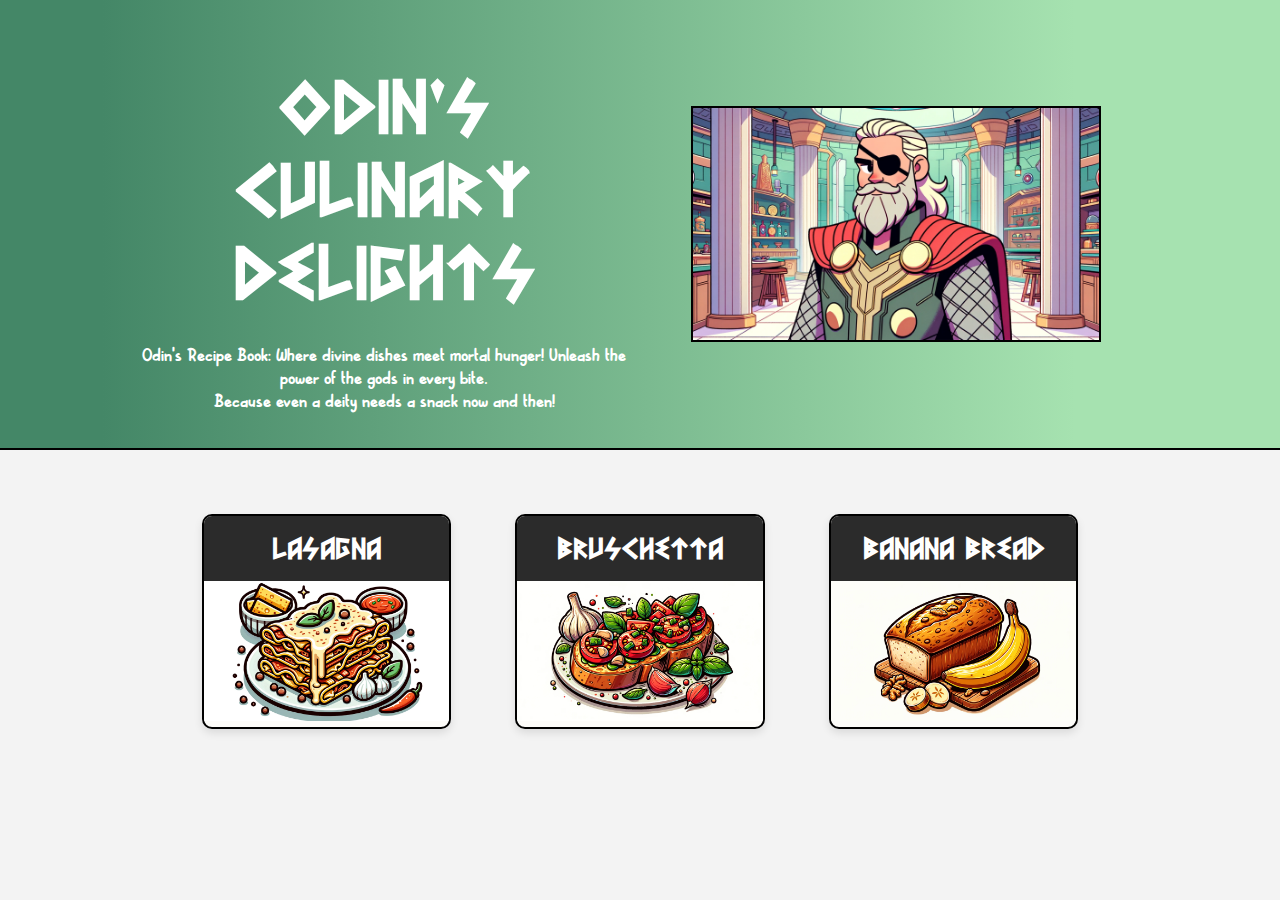
<file: index.html>
<!DOCTYPE html>
<html lang="en">

<head>
    <meta charset="UTF-8">
    <meta name="viewport" content="width=device-width, initial-scale=1.0">
    <title>Odin Recipes</title>
    <link rel="stylesheet" href="css/style.css">
</head>

<body>
    <header class="hero-section">
        <div class="hero-content">
            <h1>Odin's Culinary Delights</h1>
            <p>
                Odin's Recipe Book: Where divine dishes meet mortal hunger! Unleash the power of the gods in every bite.
                <br>
                Because even a deity needs a snack now and then!
            </p>
        </div>
        <div class="hero-logo-container">
            <img class="hero-logo" src="assets/images/odin-chef.png" alt="odin logo">
        </div>
    </header>
    <section class="recipes">
        <ul class="recipe-cards">
            <li class="recipe-card">
                <a href="recipes/lasagna.html">
                    <h3>Lasagna</h3>
                    <div class="recipe-image">
                        <img src="assets/images/lasagna.png" alt="Lasagna">
                    </div>
                </a>
            </li>
            <li class="recipe-card">
                <a href="recipes/bruschetta.html">
                    <h3>Bruschetta</h3>
                    <div class="recipe-image">
                        <img src="assets/images/bruschetta.png" alt="Bruschetta">
                    </div>
                </a>
            </li>
            <li class="recipe-card">
                <a href="recipes/banana-bread.html">
                    <h3>Banana Bread</h3>
                    <div class="recipe-image">
                        <img src="assets/images/banana-bread.png" alt="Banana Bread">
                    </div>
                </a>
            </li>
        </ul>
    </section>
</body>

</html>
</file>
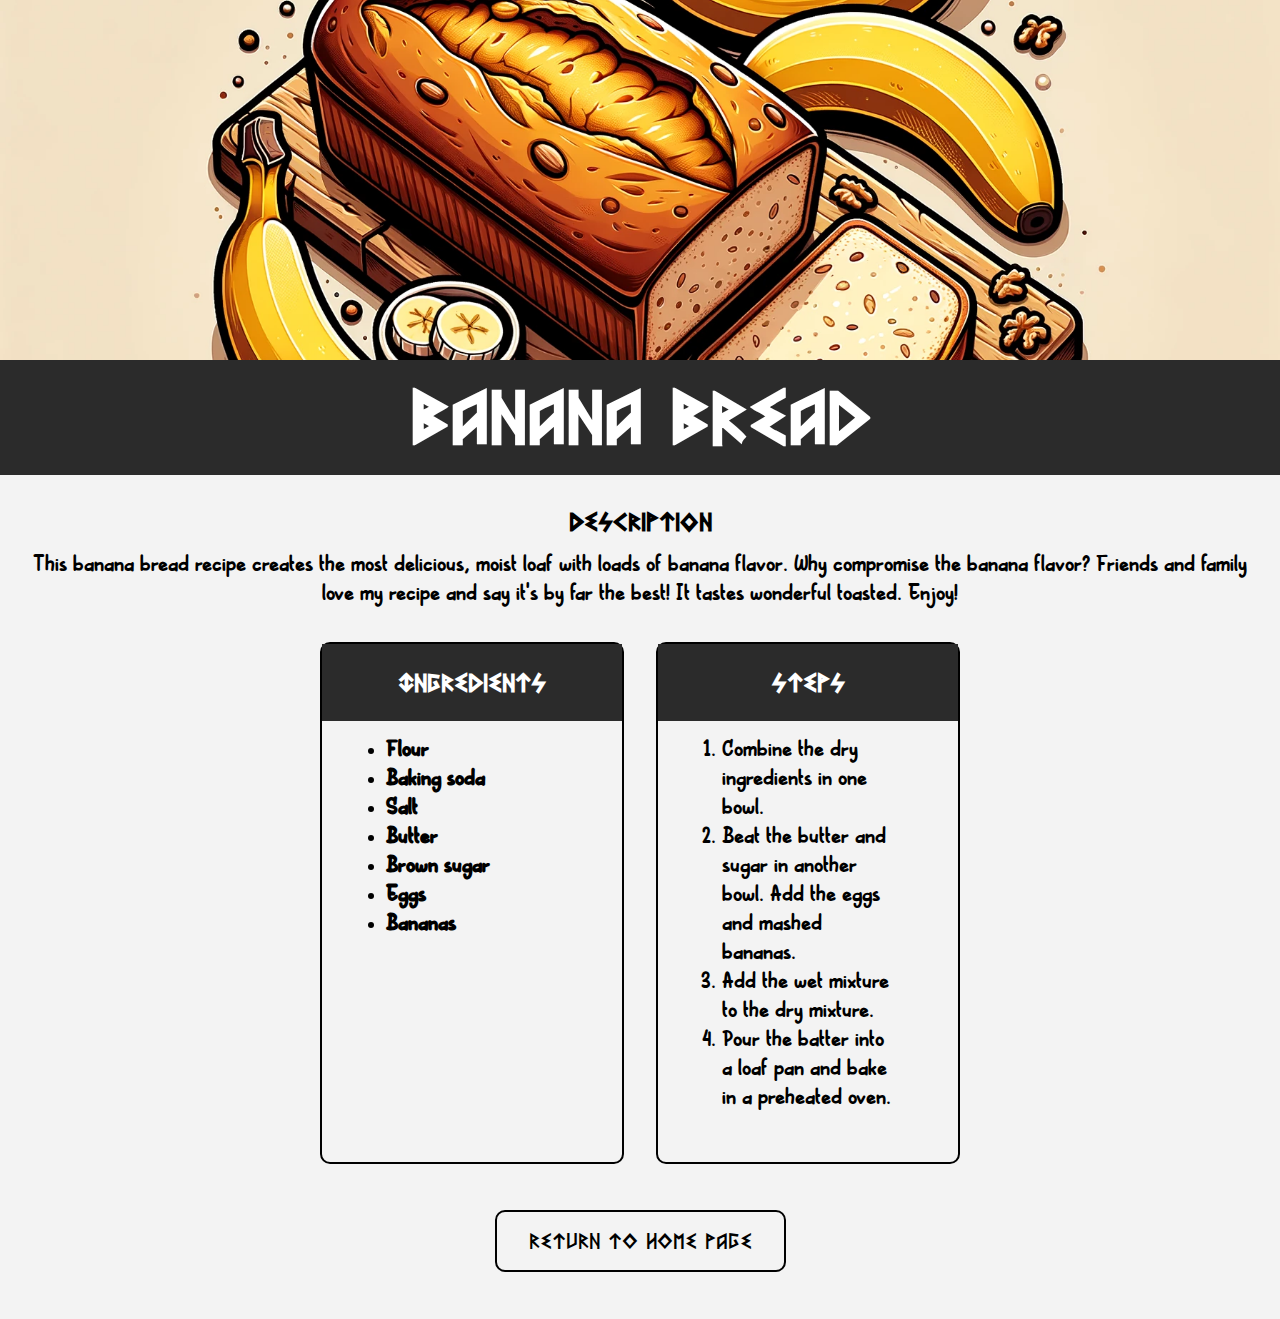
<file: recipes/banana-bread.html>
<!DOCTYPE html>
<html lang="en">
<head>
    <meta charset="UTF-8">
    <meta name="viewport" content="width=device-width, initial-scale=1.0">
    <title>Banana Bread</title>
    <link rel="stylesheet" href="../css/style.css">
</head>
<body>
    <article class="recipe-article">
        <div class="recipe-header">
            <img class="recipe-img" src="../assets/images/banana-bread-recipe.png" alt="a picture of loaf of banana bread">
        </div>
        <section class="recipe-desc">
            <h1>Banana Bread</h1>
            <div class="recipe-sub-heading">
                <h3>Description</h3>
                <p>This banana bread recipe creates the most delicious, moist loaf with loads of banana flavor. Why compromise the banana flavor? Friends and family love my recipe and say it's by far the best! It tastes wonderful toasted. Enjoy!</p>
            </div>
        </section>
        <section class="recipe">
            <div class="ingredients">
                <h3>Ingredients</h3>
                <ul>
                    <li>
                        <strong>Flour</strong>
                    </li>
                    <li>
                        <strong>Baking soda</strong>
                    </li>
                    <li>
                        <strong>Salt</strong>
                    </li>
                    <li>
                        <strong>Butter</strong>
                    </li>
                    <li>
                        <strong>Brown sugar</strong>
                    </li>
                    <li>
                        <strong>Eggs</strong>
                    </li>
                    <li>
                        <strong>Bananas</strong>
                    </li>
                </ul>
            </div>
            <div class="steps">
                <h3>Steps</h3>
                <ol>
                    <li>Combine the dry ingredients in one bowl.</li>
                    <li>Beat the butter and sugar in another bowl. Add the eggs and mashed bananas.</li>
                    <li>Add the wet mixture to the dry mixture.</li>
                    <li>Pour the batter into a loaf pan and bake in a preheated oven. </li>
                </ol>
            </div>
        </section>
        <div class="button-container">
            <a class="return-home-btn" href="../index.html">Return to home page</a>
        </div>
    </article>
</body>
</html>
</file>
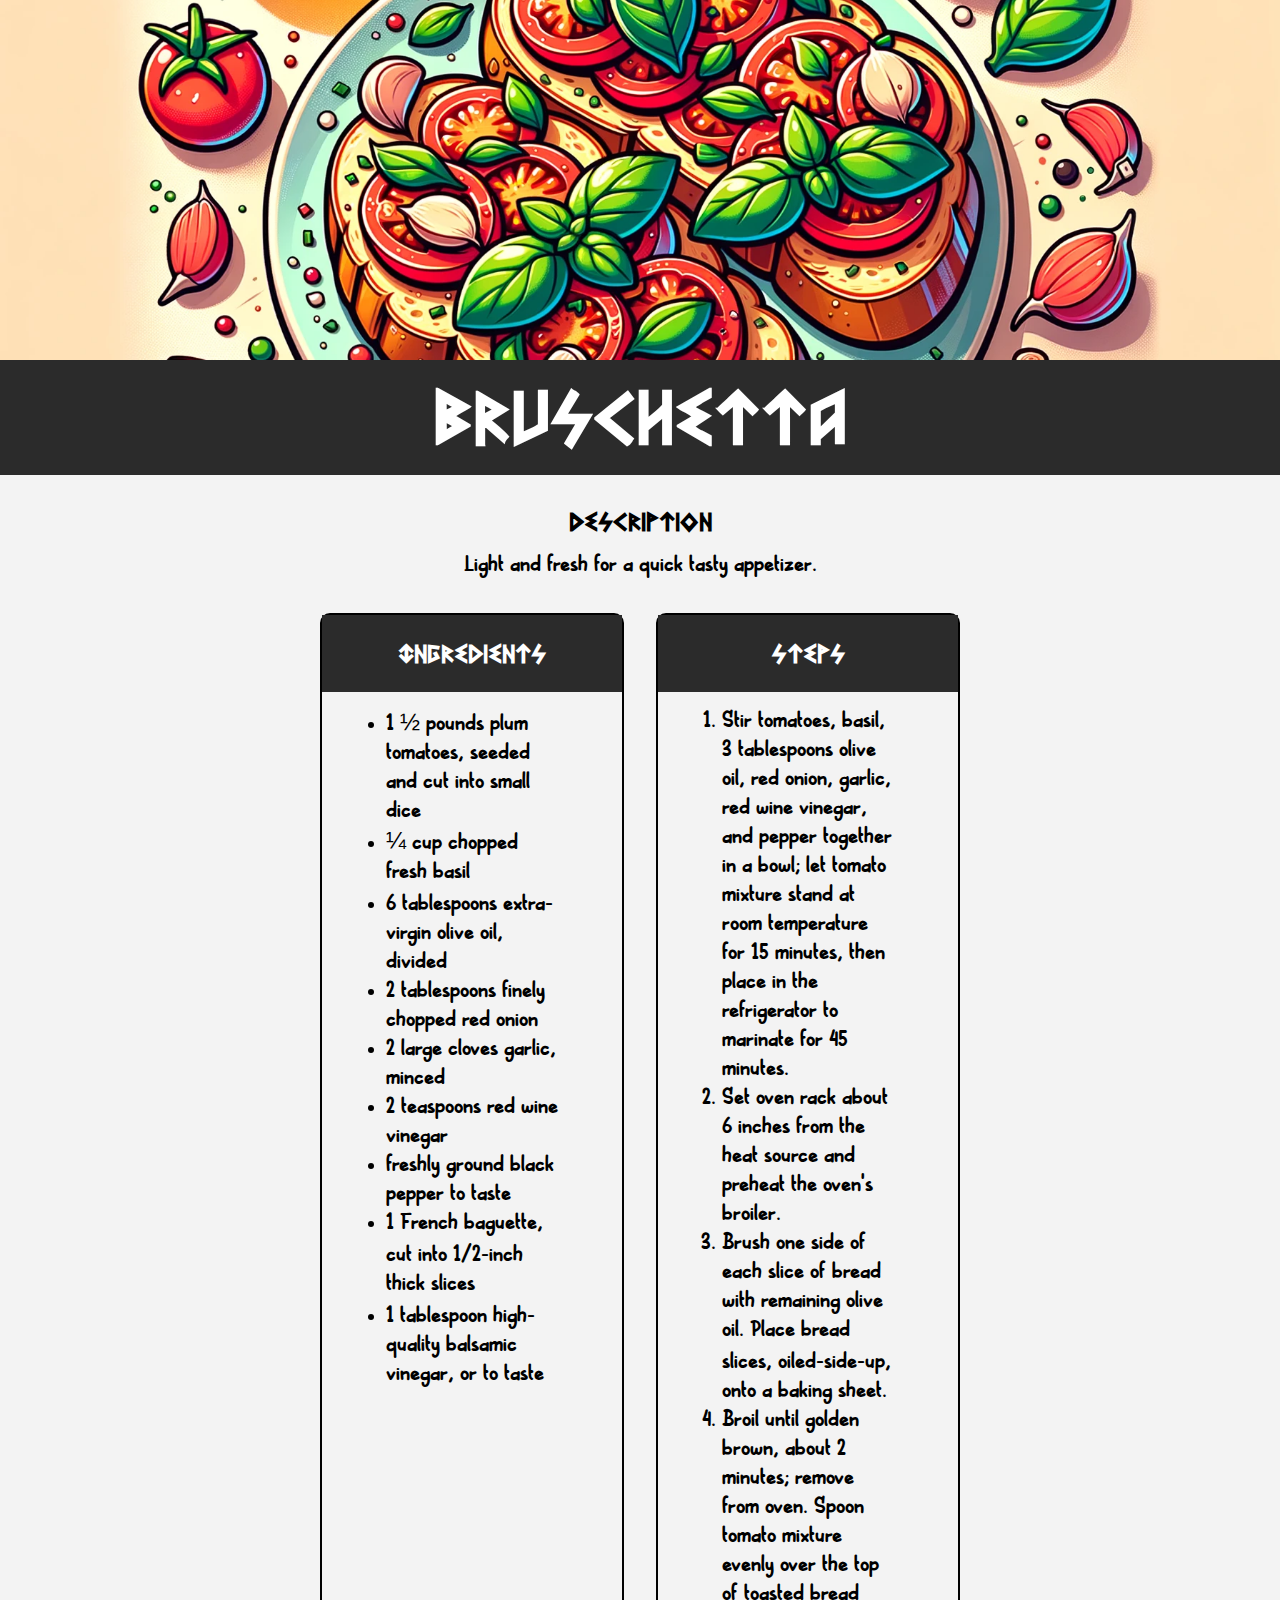
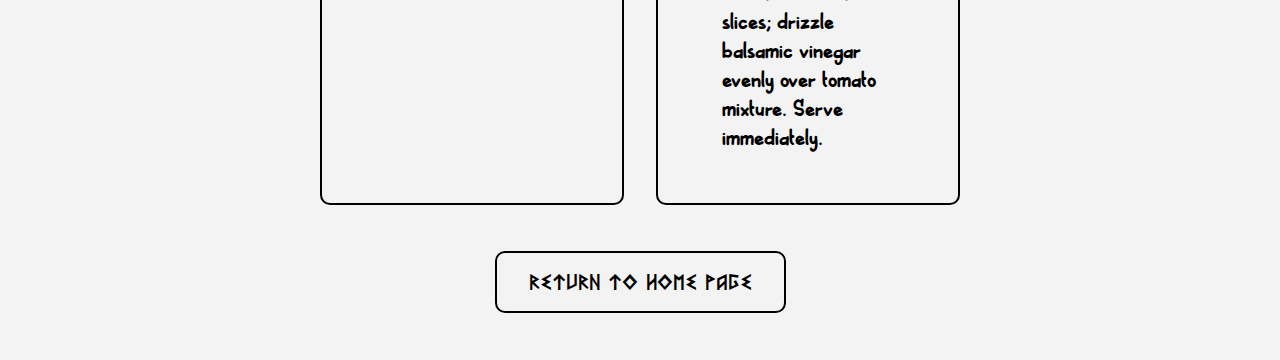
<file: recipes/bruschetta.html>
<!DOCTYPE html>
<html lang="en">
<head>
    <meta charset="UTF-8">
    <meta name="viewport" content="width=device-width, initial-scale=1.0">
    <title>Bruschetta</title>
    <link rel="stylesheet" href="../css/style.css">
</head>
<body>
    <article class="recipe-article">
        <div class="recipe-header">
            <img class="recipe-img" src="../assets/images/bruschetta-recipe.png" alt="a picture of an Italian bruschetta">
        </div>
        <section class="recipe-desc">
            <h1>Bruschetta</h1>
            <div class="recipe-sub-heading">
                <h3>Description</h3>
                <p>Light and fresh for a quick tasty appetizer.</p>
            </div>
        </section>
        <section class="recipe">
            <div class="ingredients">
                <h3>Ingredients</h3>
                <ul>
                    <li>1 ½ pounds plum tomatoes, seeded and cut into small dice</li>
                    <li>¼ cup chopped fresh basil</li>
                    <li>6 tablespoons extra-virgin olive oil, divided</li>
                    <li>2 tablespoons finely chopped red onion</li>
                    <li>2 large cloves garlic, minced</li>
                    <li>2 teaspoons red wine vinegar</li>
                    <li>freshly ground black pepper to taste</li>
                    <li>1 French baguette, cut into 1/2-inch thick slices</li>
                    <li>1 tablespoon high-quality balsamic vinegar, or to taste</li>
                </ul>
            </div>
            <div class="steps">
                <h3>Steps</h3>
                <ol>
                    <li>Stir tomatoes, basil, 3 tablespoons olive oil, red onion, garlic, red wine vinegar, and pepper together in a bowl; let tomato mixture stand at room temperature for 15 minutes, then place in the refrigerator to marinate for 45 minutes.</li>
                    <li>Set oven rack about 6 inches from the heat source and preheat the oven's broiler. </li>
                    <li>Brush one side of each slice of bread with remaining olive oil. Place bread slices, oiled-side-up, onto a baking sheet. </li>
                    <li>Broil until golden brown, about 2 minutes; remove from oven. Spoon tomato mixture evenly over the top of toasted bread slices; drizzle balsamic vinegar evenly over tomato mixture. Serve immediately. </li>
                </ol>
            </div>
        </section>
        <div class="button-container">
            <a class="return-home-btn" href="../index.html">Return to home page</a>
        </div>
    </article>
</body>
</html>
</file>
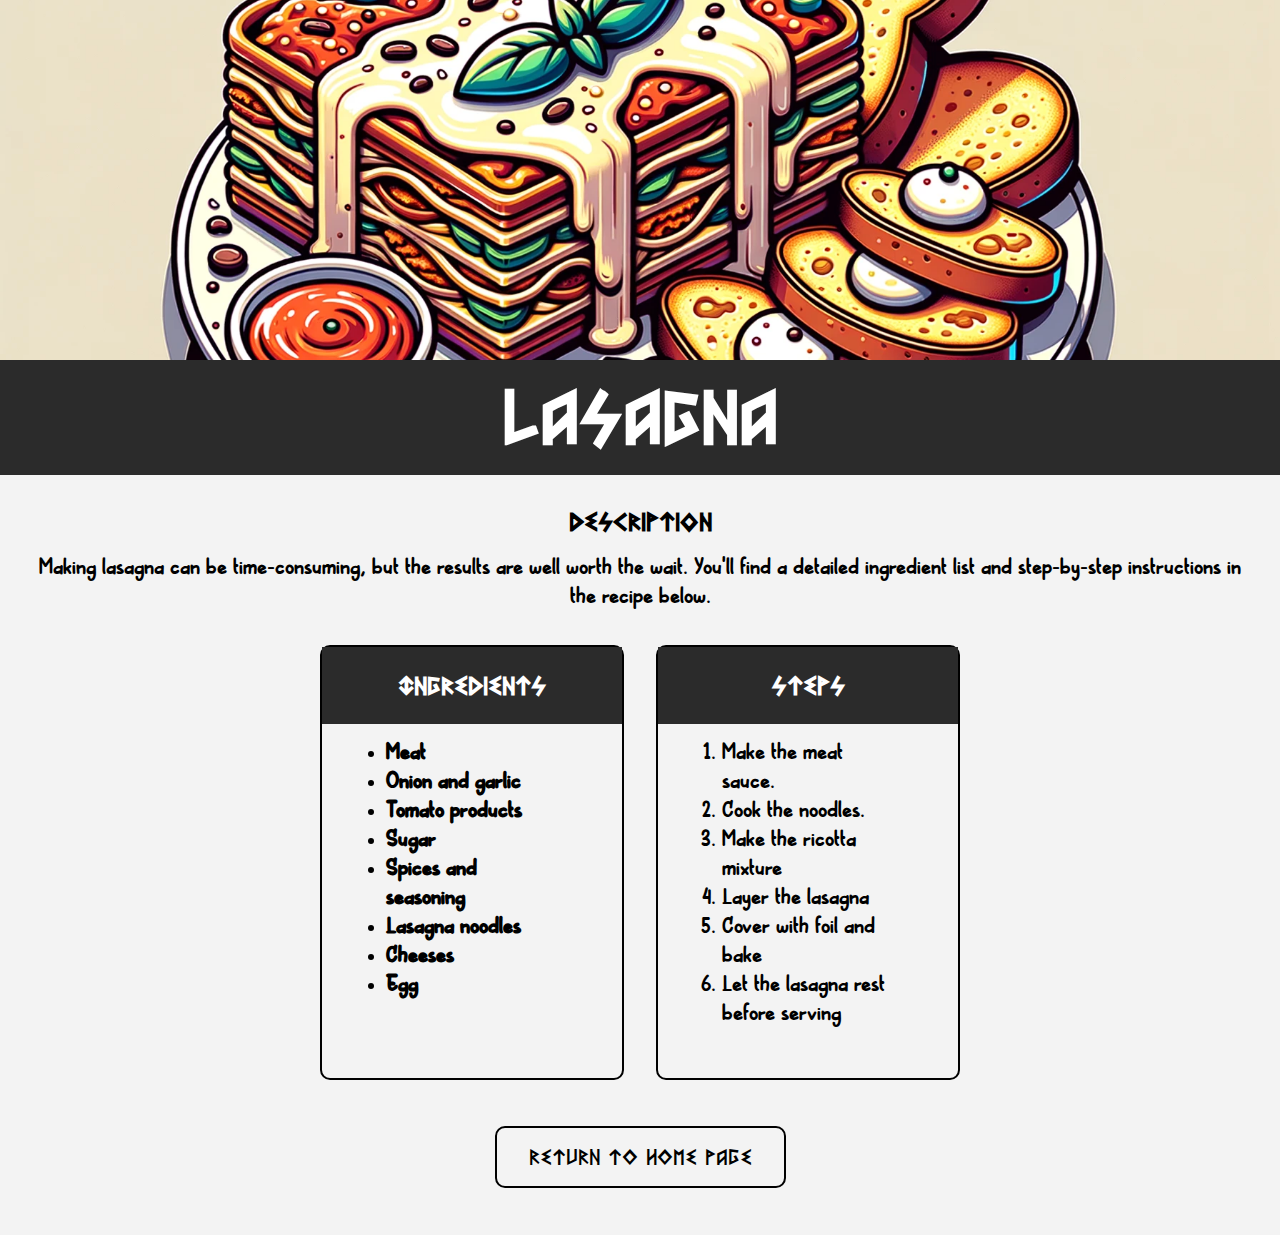
<file: recipes/lasagna.html>
<!DOCTYPE html>
<html lang="en">
<head>
    <meta charset="UTF-8">
    <meta name="viewport" content="width=device-width, initial-scale=1.0">
    <title>Lasagna</title>
    <link rel="stylesheet" href="../css/style.css">
</head>
<body>
    <article class="recipe-article">
        <div class="recipe-header">
            <img class="recipe-img" src="../assets/images/lasagna-recipe.png" alt="a picture of a lasagna">
        </div>
        <section class="recipe-desc">
            <h1>Lasagna</h1>
            <div class="recipe-sub-heading">
                <h3>Description</h3>
                <p>Making lasagna can be time-consuming, but the results are well worth the wait. You'll find a detailed ingredient list and step-by-step instructions in the recipe below.</p>
            </div>
        </section>
        <section class="recipe">
            <div class="ingredients">
                <h3>Ingredients</h3>
                <ul>
                    <li>
                        <strong>Meat</strong>
                    </li>
                    <li>
                        <strong>Onion and garlic</strong>
                    </li>
                    <li>
                        <strong>Tomato products</strong>
                    </li>
                    <li>
                        <strong>Sugar</strong>
                    </li>
                    <li>
                        <strong>Spices and seasoning</strong>
                    </li>
                    <li>
                        <strong>Lasagna noodles</strong>
                    </li>
                    <li>
                        <strong>Cheeses</strong>
                    </li>
                    <li>
                        <strong>Egg</strong>
                    </li>
                </ul>
            </div>
            <div class="steps">
                <h3>Steps</h3>
                <ol>
                    <li>Make the meat sauce.</li>
                    <li>Cook the noodles.</li>
                    <li>Make the ricotta mixture</li>
                    <li>Layer the lasagna</li>
                    <li>Cover with foil and bake</li>
                    <li>Let the lasagna rest before serving</li>
                </ol>
            </div>
        </section>
    </article>
    <div class="button-container">
        <a class="return-home-btn" href="../index.html">Return to home page</a>
    </div>
</body>
</html>
</file>
<file: css/style.css>
/* FONTS */

@font-face {
    font-family: 'Heorot';
    src: url('../assets/fonts/Heorot-4rLK.ttf') format('truetype');
    font-weight: normal;
    font-style: normal;
}

@font-face {
    font-family: 'Heorot-Shadow';
    src: url('../assets/fonts/HeorotShadow-aXV5.ttf') format('truetype');
    font-weight: normal;
    font-style: normal;
}

@font-face {
    font-family: 'Rounded';
    src: url('../assets/fonts/BornRoundedDemo-axrrJ.ttf') format('truetype');
    font-weight: normal;
    font-style: normal;
}

/* STYLES */

* {
    font-family: 'Rounded', 'Helvetica Neue', 'Helvetica', 'Arial', sans-serif;
    box-sizing: border-box;
    margin: 0;
}

ul,
ol {
    padding: 0;
}

body {
    background-color: #f3f3f3;
}


.hero-section {
    background: linear-gradient(90deg, rgba(68, 135, 103, 1) 8%, rgba(166, 226, 176, 1) 84%);
    display: flex;
    justify-content: flex-start;
    align-items: center;
    padding: 0 10%;
    height: 50vh;
    color: white;
    border-bottom: solid black 2px;
    position: relative;
}

.hero-content,
.hero-logo-container {
    width: 50%;
}

.hero-content {
    text-align: center;
}

h1 {
    font-size: 5rem;
    margin: 2rem 0;
    color: white;
}

h1,
h2,
h3 {
    font-family: 'Heorot', sans-serif;
}

.hero-content p {
    font-size: 1.2rem;
}

.hero-logo-container {
    display: flex;
    justify-content: center;
    align-items: center;
    padding: 5%;
}

.hero-logo {
    width: 100%;
    height: 100%;
    border: solid 2px black;
}

.recipes {
    display: flex;
    justify-content: center;
    align-items: center;
    padding: 4rem 1rem;
}

.recipe-cards {
    display: flex;
    justify-content: center;
    align-items: center;
    gap: 4rem;
    list-style-type: none;
    padding: 0;
}

.recipe-card {
    border: 2px solid #000000;
    border-radius: 10px;
    box-shadow: 0 4px 8px rgba(0, 0, 0, 0.1);
    overflow: hidden;
    width: 20%;
    text-align: center;
    background-color: #fdfcf9;
    transition-duration: 250ms;
}

.recipe-card:hover {
    transform: scale(1.08) rotate(5deg);
}

.recipe-card a {
    color: inherit;
    text-decoration: none;
    display: block;
}

.recipe-image img {
    width: 100%;
    height: auto;
}

.recipe-card h3 {
    font-family: 'Heorot', sans-serif;
    font-size: 2rem;
    padding: 1rem;
    background-color: rgb(43, 43, 43);
    color: white;
}

/* RECIPE PAGES */
.recipe-header {
    position: relative;
    width: 100%;
    height: 40vh;
}

recipe-article h3 {
    margin: 1rem;
}

.recipe-img {
    width: 100%;
    height: 100%;
    position: absolute;
    top: 0;
    left: 0;
    object-fit: cover;
    object-position: center 40%;
}

.recipe-desc>h1 {
    margin: 0;
    padding: 1rem;
    color: white;
    background: #2b2b2b
}

.recipe-desc {
    text-align: center;
}

.recipe-desc,
.recipe {
    font-size: 1.5rem;
}


.recipe-sub-heading {
    margin: 2rem;
}

.recipe-sub-heading > h3 {
    margin: 1rem;
}

.recipe {
    display: flex;
    justify-content: space-evenly;
    align-items: stretch;
    gap: 2rem;
    width: 50%;
    margin: 0 auto;
}

.recipe > div {
    width: 50%;
    border-radius: 10px;
    border: solid 2px black;
}

.recipe > div > h3 {
    background-color: #2b2b2b;
    padding: 1.5rem 0;
    text-align: center;
    color: white;
}

.recipe > div > ol,
.recipe > div > ul {
    padding: 0 4rem 2rem 4rem;
    margin: 1rem 0;
}

.button-container {
    text-align: center;
    margin: 4rem auto;
}

.return-home-btn {
    padding: 1rem 2rem;
    border-radius: 10px;
    border: solid 2px black;
    font-family: 'Heorot', sans-serif;
    font-size: 1.5rem;
    text-decoration: none;
    color: black;
    transition-duration: 500ms;
}

.return-home-btn:hover {
    background: rgba(68, 135, 103, 1);
    color: white;
}
</file>
